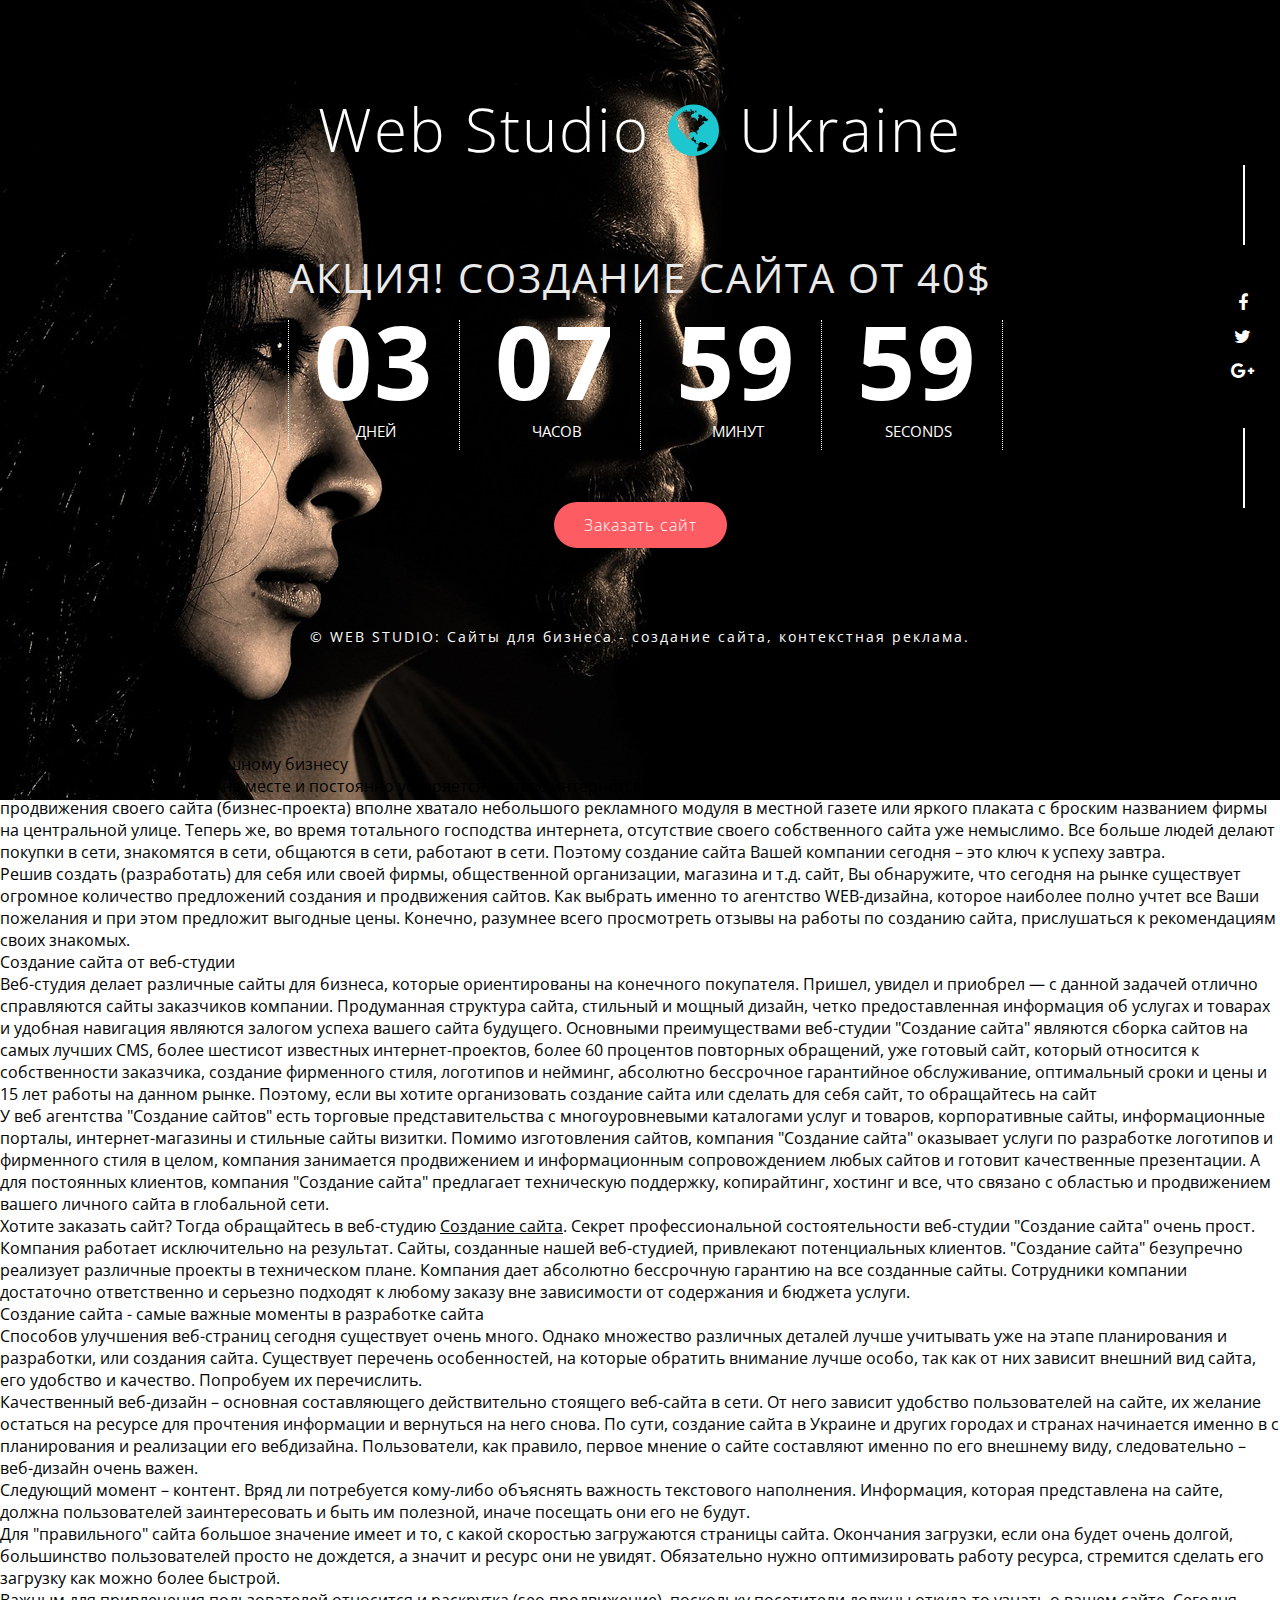
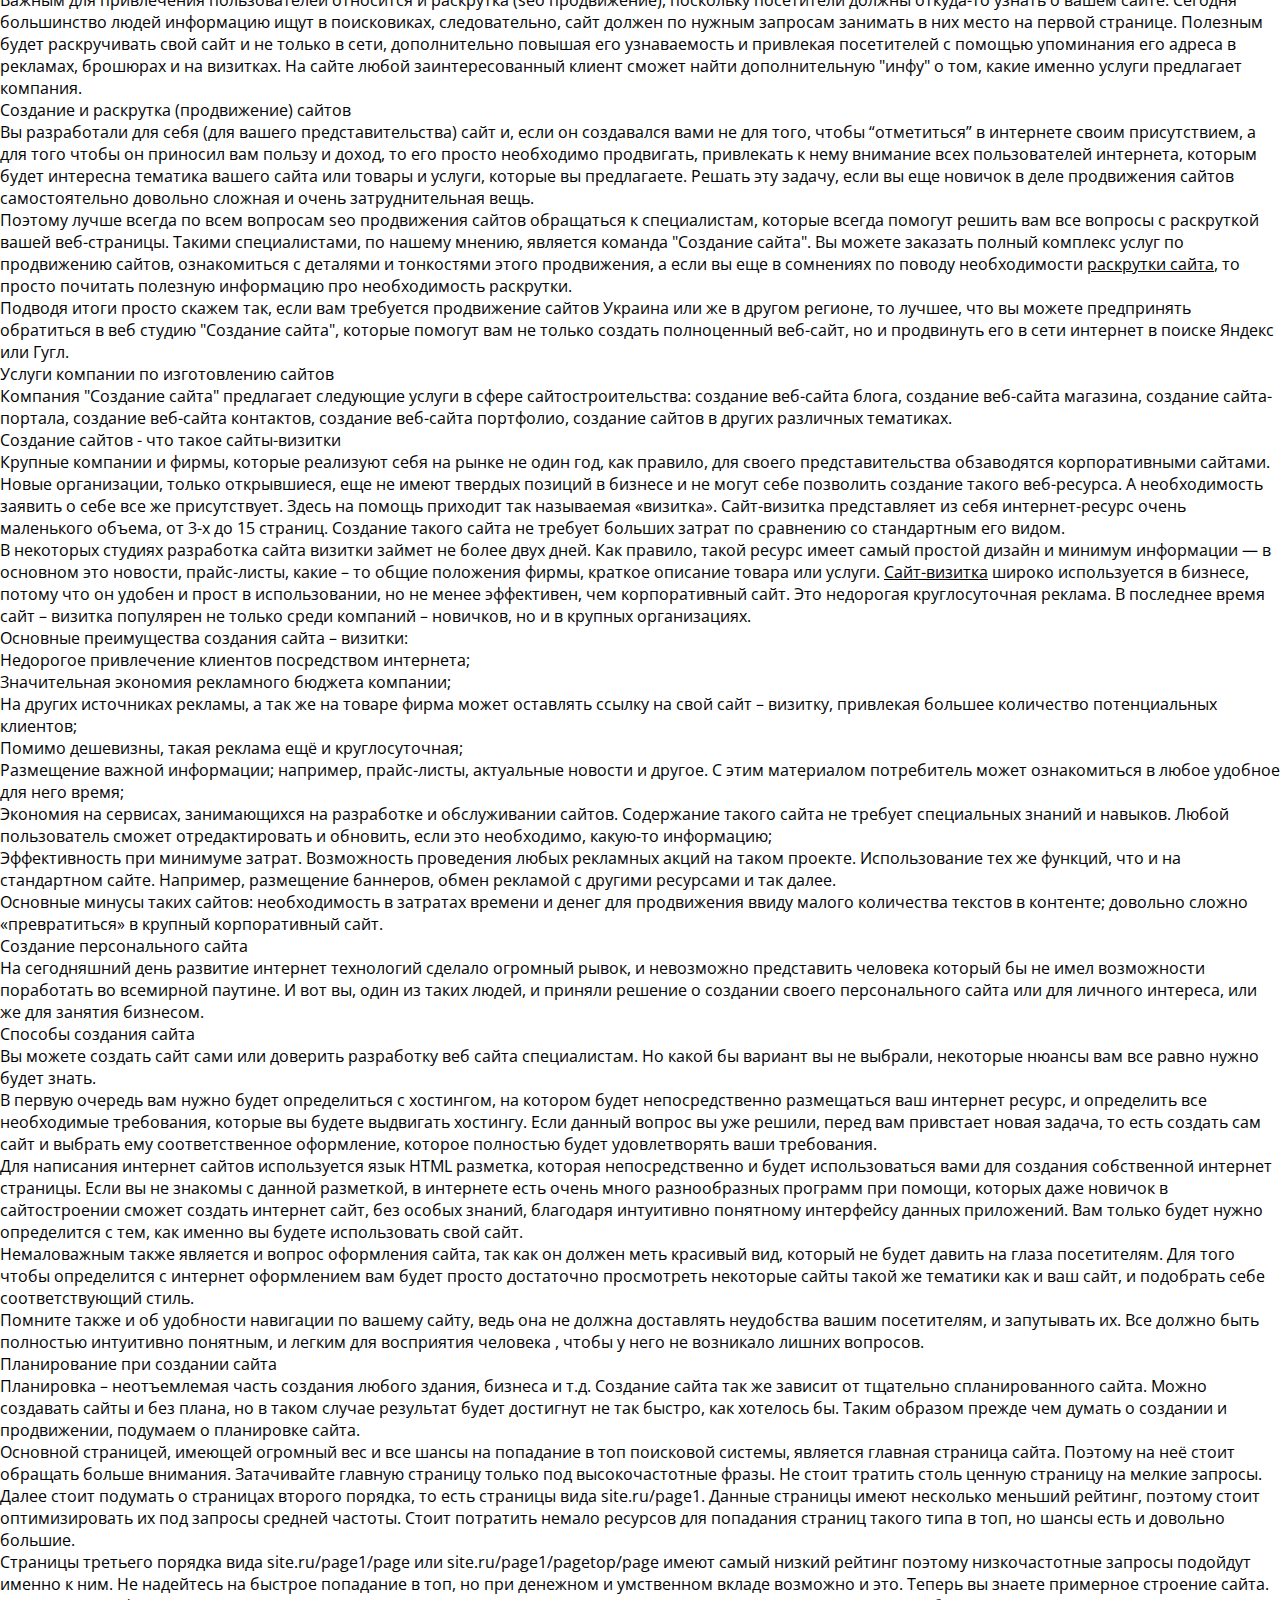
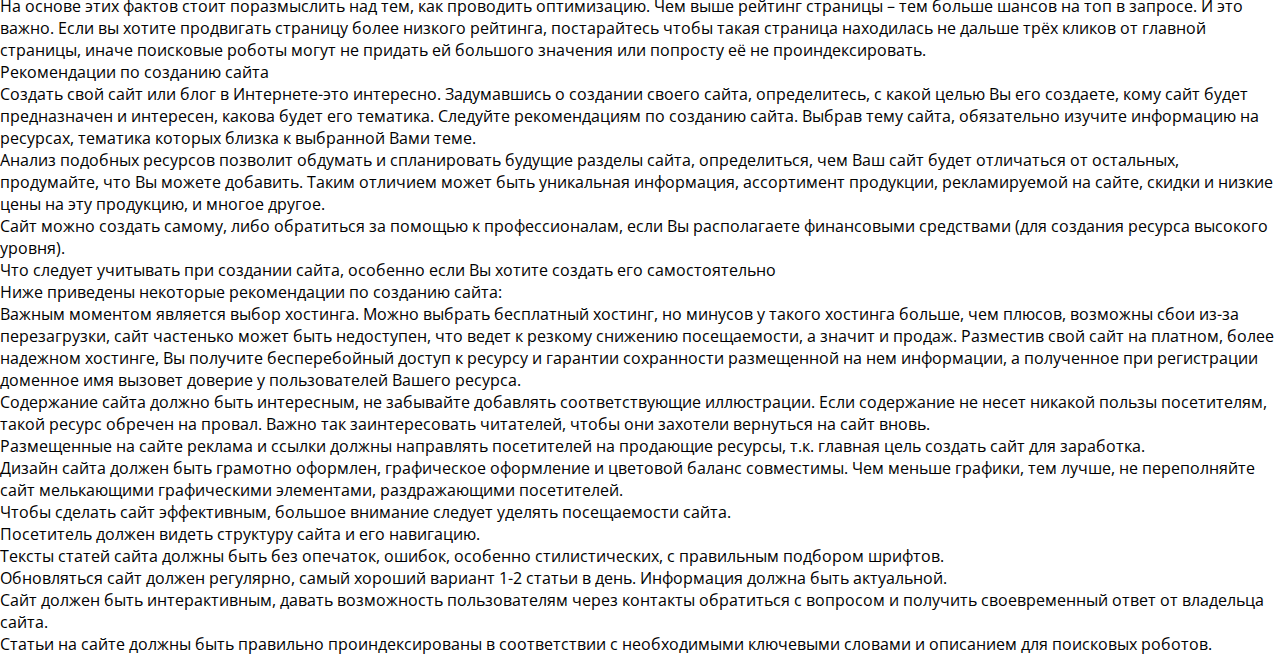
<file: index.html>
<!DOCTYPE HTML>
<html lang="ru">
<head>
<title>Создание сайта в Украине за 50 $</title>

<!-- Meta tag Keywords -->
<meta name="viewport" content="width=device-width, initial-scale=1">
<meta http-equiv="Content-Type" content="text/html; charset=utf-8" />
<meta name="keywords" content="создание сайта, разработка сайта, изготовление сайта, сео продвижение, seo, продвижение сайтов" />
<script type="application/x-javascript"> addEventListener("load", function() { setTimeout(hideURLbar, 0); }, false);
function hideURLbar(){ window.scrollTo(0,1); } </script>
<!-- Meta tag Keywords -->

<!-- css files --> 
<link rel="shortcut icon" href="/images/favicon.ico" type="image/x-icon">
<link rel="stylesheet" href="css/font-awesome.css"> <!-- Font-Awesome-Icons-CSS -->
<link rel="stylesheet" href="css/style.css" type="text/css" media="all" /> <!-- Style-CSS -->
<link href="css/popup-box.css" rel="stylesheet" type="text/css" media="all" />

<!-- //css files -->
<!-- js -->
<script type="text/javascript" src="js/jquery-2.1.4.min.js"></script>
	<script type='application/ld+json'> 
{
  "@context": "http://www.schema.org",
  "@type": "Corporation",
  "name": "Создание сайта",
  "url": "https://sozdanie-sajta.github.io",
  "description": "Профессиональное создание сайта, веб-порталов, блогов, интернет-магазинов",
  "address": {
    "@type": "PostalAddress",
    "addressLocality": "Киев",
    "addressCountry": "Украина"
  }
}
 </script>
<!-- //js -->
<link rel="stylesheet" href="css/jquery.countdown.css" />

<!--js-->
<script src="js/jquery.countdown.js"></script>
<script src="js/script.js"></script>
<!--js-->
<link href="//fonts.googleapis.com/css?family=Open+Sans:300,300i,400,400i,600,600i,700,700i,800,800i&amp;subset=cyrillic,cyrillic-ext,greek,greek-ext,latin-ext,vietnamese" rel="stylesheet">

</head>
<body>

<!-- main -->
<div class="w3ls-header">
	<div class="bg agile">
     	<div class="container">
			<div class="main">
				<div class="logo-header">
					<h2>Web Studio <span class="fa fa-globe"></span> Ukraine</h2>
				</div>
				<div class="header">
					<h1>Акция! Создание сайта от 40$</h1>
				</div>
				<div class="content">
					<div class="content2">
						<div class="timer_wrap">
							<div id="counter"> </div>		
						</div>
					</div>
				</div>
				
					<ul class="social">
							<p></p><br />
						<li><a href="https://clck.ru/D3LFH" rel="nofollow"><span class="fa fa-facebook"></span></a></li>
						<li><a href="https://clck.ru/D3LG4" rel="nofollow"><span class="fa fa-twitter"></span></a></li>
						<li><a href="https://clck.ru/D3LGg" rel="nofollow"><span class="fa fa-google-plus"></span></a></li>
						<p></p><br />
					</ul>
					<div class="content3">
						<ul>
							<li><p><a class="book popup-with-zoom-anim button-isi zoomIn animated" href=https://clck.ru/D3LDu" rel="nofollow">Заказать сайт</a></p></li>
							
							
						   
						</ul>
					</div>
				</div>

				<div class="footer">
					<p>© WEB STUDIO: Сайты для бизнеса - создание сайта, контекстная реклама.</p>
				</div>
			</div>
        </div>
   </div>
	</div>

	<div id="tet">
<h2>Создание сайта - ключ к успешному бизнесу</h2>
<p>Современный мир на стоит на месте и постоянно ускоряется в среде интернетсети. Время несется стрелами встреч, дел, проектов. Еще вчера для <em>создания и продвижения своего сайта</em> (бизнес-проекта) вполне хватало небольшого рекламного модуля в местной газете или яркого плаката с броским названием фирмы на центральной улице. Теперь же, во время тотального господства интернета, отсутствие своего собственного сайта уже немыслимо. Все больше людей делают покупки в сети, знакомятся в сети, общаются в сети, работают в сети. Поэтому <strong>создание сайта</strong> Вашей компании сегодня – это ключ к успеху завтра.</p>
<p>Решив <em>создать (разработать)</em> для себя или своей фирмы, общественной организации, магазина и т.д. <em>сайт</em>, Вы обнаружите, что сегодня на рынке существует огромное количество предложений <em>создания и продвижения сайтов</em>. Как выбрать именно то агентство WEB-дизайна, которое наиболее полно учтет все Ваши пожелания и при этом предложит выгодные цены. Конечно, разумнее всего просмотреть отзывы на работы по <em>созданию сайта</em>, прислушаться к рекомендациям своих знакомых.</p>
<h2>Создание сайта от веб-студии</h2>
<p>Веб-студия <em>делает различные сайты</em> для бизнеса, которые ориентированы на конечного покупателя. Пришел, увидел и приобрел — с данной задачей отлично справляются сайты заказчиков компании. Продуманная структура сайта, стильный и мощный дизайн, четко предоставленная информация об услугах и товарах и удобная навигация являются залогом успеха вашего сайта будущего. Основными преимуществами веб-студии "Создание сайта" являются сборка сайтов на самых лучших <em>CMS</em>, более шестисот известных интернет-проектов, более 60 процентов повторных обращений, уже готовый сайт, который относится к собственности заказчика, создание фирменного стиля, логотипов и нейминг, абсолютно бессрочное гарантийное обслуживание, оптимальный сроки и цены и 15 лет работы на данном рынке. Поэтому, если вы хотите организовать создание сайта или сделать для себя сайт, то обращайтесь на сайт</p>
<p>У веб агентства "<em>Создание сайтов</em>" есть торговые представительства с многоуровневыми каталогами услуг и товаров, корпоративные сайты, информационные порталы, интернет-магазины и стильные сайты визитки. Помимо <em>изготовления сайтов</em>, компания "Создание сайта" оказывает услуги по разработке логотипов и фирменного стиля в целом, компания занимается продвижением и информационным сопровождением любых сайтов и готовит качественные презентации. А для постоянных клиентов, компания "Создание сайта" предлагает техническую поддержку, копирайтинг, хостинг и все, что связано с областью и продвижением вашего личного сайта в глобальной сети.</p>
<p>Хотите заказать сайт? Тогда обращайтесь в веб-студию <span style="text-decoration: underline;">Создание сайта</span>. Секрет профессиональной состоятельности <em>веб-студии "Создание сайта"</em> очень прост. Компания работает исключительно на результат. <em>Сайты, созданные нашей веб-студией</em>, привлекают потенциальных клиентов. "<em>Создание сайта</em>" безупречно реализует различные проекты в техническом плане. Компания дает абсолютно бессрочную гарантию на все <em>созданные сайты</em>. Сотрудники компании достаточно ответственно и серьезно подходят к любому заказу вне зависимости от содержания и бюджета услуги.</p>
<h2>Создание сайта - самые важные моменты в разработке сайта</h2>
<p>Способов улучшения веб-страниц сегодня существует очень много. Однако множество различных деталей лучше учитывать уже на этапе планирования и разработки, или создания сайта. Существует перечень особенностей, на которые обратить внимание лучше особо, так как от них зависит внешний вид сайта, его удобство и качество. Попробуем их перечислить.</p>
<p><em>Качественный веб-дизайн</em> – основная составляющего действительно стоящего веб-сайта в сети. От него зависит удобство пользователей на сайте, их желание остаться на ресурсе для прочтения информации и вернуться на него снова. По сути, <strong>создание сайта в Украине</strong> и других городах и странах начинается именно в с <em>планирования и реализации его вебдизайна</em>. Пользователи, как правило, первое мнение о сайте составляют именно по его внешнему виду, следовательно –<em> веб-дизайн</em> очень важен.</p>
<p>Следующий момент – контент. Вряд ли потребуется кому-либо объяснять важность текстового наполнения. Информация, которая представлена на сайте, должна пользователей заинтересовать и быть им полезной, иначе посещать они его не будут.</p>
<p>Для "правильного" сайта большое значение имеет и то, с какой <em>скоростью загружаются страницы сайта</em>. Окончания загрузки, если она будет очень долгой, большинство пользователей просто не дождется, а значит и ресурс они не увидят. Обязательно нужно <em>оптимизировать работу ресурса</em>, стремится сделать его <em>загрузку как можно более быстрой</em>.</p>
<p>Важным для привлечения пользователей относится и <em>раскрутка (seo продвижение)</em>, поскольку посетители должны откуда-то узнать о вашем сайте. Сегодня большинство людей информацию ищут в поисковиках, следовательно, сайт должен по нужным запросам занимать в них место на первой странице. Полезным будет <em>раскручивать свой сайт</em> и не только в сети, дополнительно повышая его узнаваемость и привлекая посетителей с помощью упоминания его адреса в рекламах, брошюрах и на визитках. На сайте любой заинтересованный клиент сможет найти дополнительную "инфу" о том, какие именно услуги предлагает компания.</p>
<h2>Создание и раскрутка (продвижение) сайтов</h2>
<p>Вы <strong>разработали</strong> для себя (для вашего представительства) <em>сайт</em> и, если он <em>создавался</em> вами не для того, чтобы “отметиться” в интернете своим присутствием, а для того чтобы он приносил вам пользу и доход, то его просто необходимо <em>продвигать</em>, привлекать к нему внимание всех пользователей интернета, которым будет интересна <em>тематика вашего сайта</em> или <em>товары и услуги</em>, которые вы предлагаете. Решать эту задачу, если вы еще новичок в деле <em>продвижения сайтов самостоятельно</em> довольно сложная и очень затруднительная вещь.</p>
<p>Поэтому лучше всегда по всем вопросам <em>seo продвижения сайтов</em> обращаться к специалистам, которые всегда помогут решить вам все вопросы с <em>раскруткой вашей веб-страницы</em>. Такими специалистами, по нашему мнению, является команда "Создание сайта". Вы можете заказать полный комплекс услуг по <em>продвижению сайтов</em>, ознакомиться с деталями и тонкостями этого <em>продвижения</em>, а если вы еще в сомнениях по поводу необходимости <span style="text-decoration: underline;">раскрутки сайта</span>, то просто почитать полезную информацию про <em>необходимость раскрутки</em>.</p>
<p>Подводя итоги просто скажем так, если вам требуется <em>продвижение сайтов</em> Украина или же в другом регионе, то лучшее, что вы можете предпринять обратиться в <em>веб студию "Создание сайта", </em>которые помогут вам не только создать полноценный веб-сайт, но и продвинуть его в сети интернет в поиске Яндекс или Гугл.</p>
<h3>Услуги компании по изготовлению сайтов</h3>
<p>Компания "Создание сайта" предлагает следующие услуги в сфере сайтостроительства: создание веб-сайта блога, создание веб-сайта магазина, создание сайта-портала, создание веб-сайта контактов, создание веб-сайта портфолио, создание сайтов в других различных тематиках.</p>
<h2>Создание сайтов - что такое сайты-визитки</h2>
<p>Крупные компании и фирмы, которые реализуют себя на рынке не один год, как правило, для своего представительства обзаводятся корпоративными сайтами. Новые организации, только открывшиеся, еще не имеют твердых позиций в бизнесе и не могут себе позволить <em>создание такого веб-ресурса</em>. А необходимость заявить о себе все же присутствует. Здесь на помощь приходит так называемая «визитка». <em>Сайт-визитка</em> представляет из себя интернет-ресурс очень маленького объема, от 3-х до 15 страниц. <strong>Создание такого сайта</strong> не требует больших затрат по сравнению со стандартным его видом.</p>
<p>В некоторых студиях<em> разработка сайта визитки</em> займет не более двух дней. Как правило, такой ресурс имеет самый <em>простой дизайн</em> и минимум информации — в основном это новости, прайс-листы, какие – то общие положения фирмы, краткое описание товара или услуги. <span style="text-decoration: underline;">Сайт-визитка</span> широко используется в <em>бизнесе</em>, потому что он удобен и прост в использовании, но не менее эффективен, чем <em>корпоративный сайт</em>. Это недорогая круглосуточная реклама. В последнее время <em>сайт – визитка популярен</em> не только среди компаний – новичков, но и в крупных организациях.</p>
<h3>Основные преимущества создания сайта – визитки:</h3>
<ul>
<li>Недорогое привлечение клиентов посредством интернета;</li>
<li>Значительная экономия рекламного бюджета компании;</li>
<li>На других источниках рекламы, а так же на товаре фирма может оставлять ссылку на свой сайт – визитку, привлекая большее количество потенциальных клиентов;</li>
<li>Помимо дешевизны, такая реклама ещё и круглосуточная;</li>
<li>Размещение важной информации; например, прайс-листы, актуальные новости и другое. С этим материалом потребитель может ознакомиться в любое удобное для него время;</li>
<li>Экономия на сервисах, занимающихся на <strong>разработке и обслуживании сайтов</strong>. Содержание такого сайта не требует специальных знаний и навыков. Любой пользователь сможет отредактировать и обновить, если это необходимо, какую-то информацию;</li>
<li>Эффективность при минимуме затрат. Возможность проведения любых рекламных акций на таком проекте. Использование тех же функций, что и на стандартном сайте. Например, размещение баннеров, обмен рекламой с другими ресурсами и так далее.</li>
</ul>
<p>Основные минусы таких сайтов: необходимость в затратах времени и денег для продвижения ввиду малого количества текстов в контенте; довольно сложно «превратиться» в крупный <em>корпоративный сайт</em>.</p>
<h2>Создание персонального сайта</h2>
<p>На сегодняшний день развитие интернет технологий сделало огромный рывок, и невозможно представить человека который бы не имел возможности поработать во всемирной паутине. И вот вы, один из таких людей, и приняли решение о создании своего персонального сайта или для личного интереса, или же для занятия бизнесом.</p>
<h3>Способы создания сайта</h3>
<p>Вы можете <strong>создать сайт сами</strong> или доверить <em>разработку веб сайта специалистам</em>. Но какой бы вариант вы не выбрали, некоторые нюансы вам все равно нужно будет знать.</p>
<p>В первую очередь вам нужно будет определиться с<em> хостингом</em>, на котором будет непосредственно размещаться ваш<em> интернет ресурс</em>, и определить все необходимые требования, которые вы будете выдвигать хостингу. Если данный вопрос вы уже решили, перед вам привстает новая задача, то есть<em> создать сам сайт</em> и выбрать ему соответственное оформление, которое полностью будет удовлетворять ваши требования.</p>
<p>Для <em>написания интернет сайтов</em> используется язык <em>HTML</em> разметка, которая непосредственно и будет использоваться вами для <em>создания собственной интернет страницы</em>. Если вы не знакомы с данной разметкой, в интернете есть очень много разнообразных программ при помощи, которых даже новичок в <em>сайтостроении</em> сможет <strong>создать интернет сайт</strong>, без особых знаний, благодаря интуитивно понятному <em>интерфейсу данных приложений.</em> Вам только будет нужно определится с тем, как именно вы будете <em>использовать свой сайт</em>.</p>
<p>Немаловажным также является и вопрос <em>оформления сайта</em>, так как он должен меть красивый вид, который не будет давить на глаза посетителям. Для того чтобы определится с <em>интернет оформлением</em> вам будет просто достаточно просмотреть некоторые сайты такой же тематики как и ваш сайт, и подобрать себе соответствующий стиль.</p>
<p>Помните также и об удобности <em>навигации по вашему сайту</em>, ведь она не должна доставлять неудобства вашим посетителям, и запутывать их. Все должно быть полностью интуитивно понятным, и легким для восприятия человека , чтобы у него не возникало лишних вопросов.</p>	
<h2>Планирование при создании сайта</h2>
<p>Планировка – неотъемлемая часть создания любого здания, бизнеса и т.д. Создание сайта так же зависит от тщательно спланированного сайта. Можно <strong>создавать сайты</strong> и без плана, но в таком случае результат будет достигнут не так быстро, как хотелось бы. Таким образом прежде чем думать о создании и продвижении, подумаем о планировке сайта.</p>
<p>Основной страницей, имеющей огромный вес и все шансы на попадание в топ поисковой системы, является главная страница сайта. Поэтому на неё стоит обращать больше внимания. Затачивайте главную страницу только под высокочастотные фразы. Не стоит тратить столь ценную страницу на мелкие запросы.</p>
<p>Далее стоит подумать о страницах второго порядка, то есть страницы вида site.ru/page1. Данные страницы имеют несколько меньший рейтинг, поэтому стоит оптимизировать их под запросы средней частоты. Стоит потратить немало ресурсов для попадания страниц такого типа в топ, но шансы есть и довольно большие.</p>
<p>Страницы третьего порядка вида site.ru/page1/page или site.ru/page1/pagetop/page имеют самый низкий рейтинг поэтому низкочастотные запросы подойдут именно к ним. Не надейтесь на быстрое попадание в топ, но при денежном и умственном вкладе возможно и это. Теперь вы знаете примерное <em>строение сайта</em>. На основе этих фактов стоит поразмыслить над тем, как проводить<em> оптимизацию</em>. Чем выше рейтинг страницы – тем больше шансов на топ в запросе. И это важно. Если вы хотите продвигать страницу более низкого рейтинга, постарайтесь чтобы такая страница находилась не дальше трёх кликов от главной страницы, иначе поисковые роботы могут не придать ей большого значения или попросту её не проиндексировать.</p>
<h2>Рекомендации по созданию сайта</h2>
<p>Создать свой сайт или блог в Интернете-это интересно. Задумавшись о <em>создании своего сайта</em>, определитесь, с какой целью Вы его создаете, кому сайт будет предназначен и интересен, какова будет его тематика. Следуйте <strong>рекомендациям по созданию сайта</strong>. Выбрав тему сайта, обязательно изучите информацию на ресурсах, тематика которых близка к выбранной Вами теме.</p>
<p>Анализ подобных ресурсов позволит обдумать и спланировать будущие разделы сайта, определиться, чем Ваш сайт будет отличаться от остальных, продумайте, что Вы можете добавить. Таким отличием может быть уникальная информация, ассортимент продукции, рекламируемой на сайте, скидки и низкие цены на эту продукцию, и многое другое.</p>
<p>Сайт можно создать самому, либо обратиться за помощью к профессионалам, если Вы располагаете финансовыми средствами (для создания ресурса высокого уровня).</p>
<h3>Что следует учитывать при создании сайта, особенно если Вы хотите создать его самостоятельно</h3>
<h4>Ниже приведены некоторые рекомендации по созданию сайта:</h4>
<ul>
<li>Важным моментом является выбор хостинга. Можно выбрать бесплатный хостинг, но минусов у такого хостинга больше, чем плюсов, возможны сбои из-за перезагрузки, сайт частенько может быть недоступен, что ведет к резкому снижению посещаемости, а значит и продаж. Разместив свой сайт на платном, более надежном хостинге, Вы получите бесперебойный доступ к ресурсу и гарантии сохранности размещенной на нем информации, а полученное при регистрации доменное имя вызовет доверие у пользователей Вашего ресурса.</li>
<li>Содержание сайта должно быть интересным, не забывайте добавлять соответствующие иллюстрации. Если содержание не несет никакой пользы посетителям, такой ресурс обречен на провал. Важно так заинтересовать читателей, чтобы они захотели вернуться на сайт вновь.</li>
<li>Размещенные на сайте реклама и ссылки должны направлять посетителей на продающие ресурсы, т.к. главная цель создать сайт для заработка.</li>
<li>Дизайн сайта должен быть грамотно оформлен, графическое оформление и цветовой баланс совместимы. Чем меньше графики, тем лучше, не переполняйте сайт мелькающими графическими элементами, раздражающими посетителей.</li>
<li>Чтобы сделать сайт эффективным, большое внимание следует уделять посещаемости сайта.</li>
<li>Посетитель должен видеть структуру сайта и его навигацию.</li>
<li>Тексты статей сайта должны быть без опечаток, ошибок, особенно стилистических, с правильным подбором шрифтов.</li>
<li>Обновляться сайт должен регулярно, самый хороший вариант 1-2 статьи в день. Информация должна быть актуальной.</li>
<li>Сайт должен быть интерактивным, давать возможность пользователям через контакты обратиться с вопросом и получить своевременный ответ от владельца сайта.</li>
<li>Статьи на сайте должны быть правильно проиндексированы в соответствии с необходимыми ключевыми словами и описанием для поисковых роботов.</li>
</ul>						
						
</div>
</body>
</html>
</file>
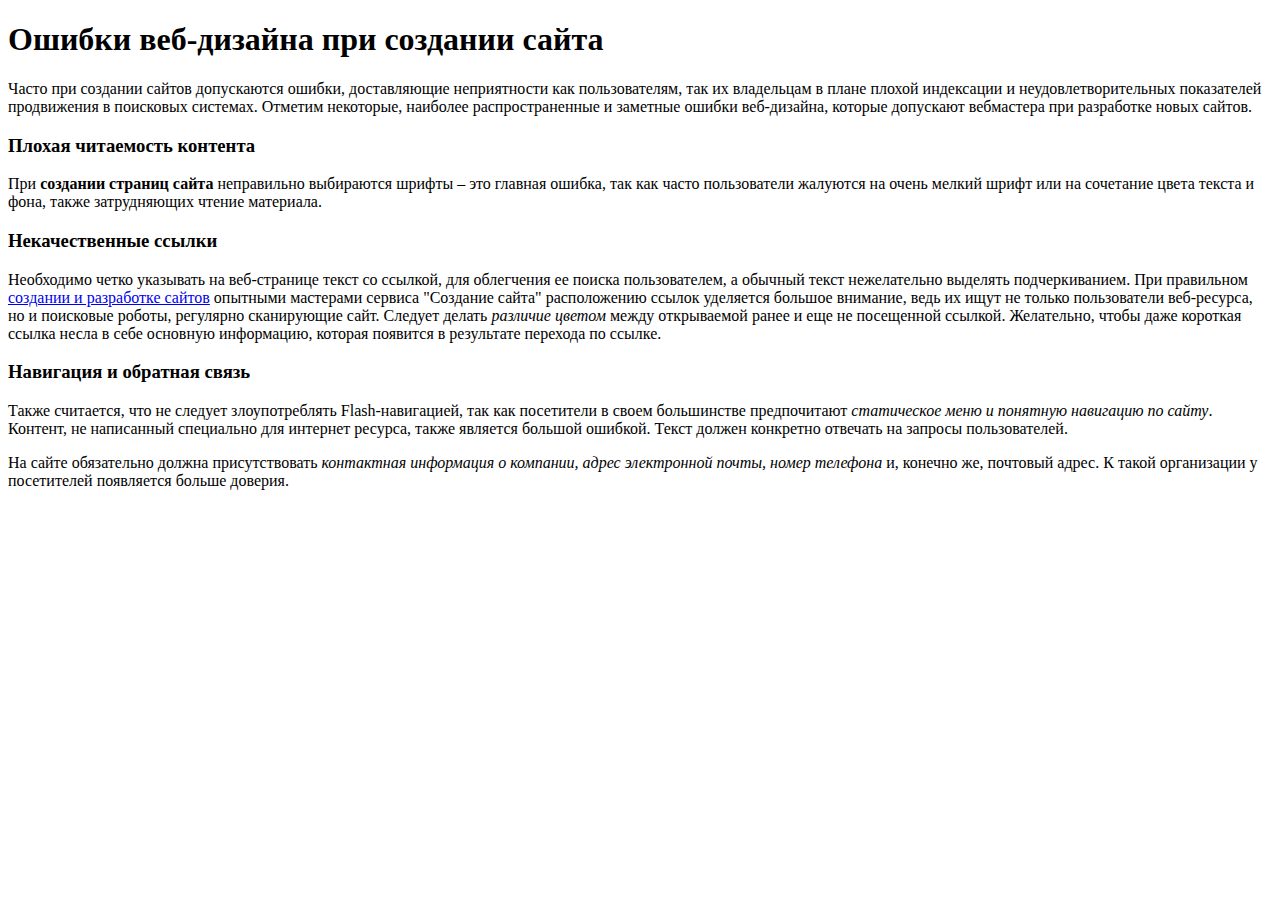
<file: content/index.html>
<!--A Design by W3layouts
Author: W3layout
Author URL: http://w3layouts.com
License: Creative Commons Attribution 3.0 Unported
License URL: http://creativecommons.org/licenses/by/3.0/
-->
<!DOCTYPE html>
<html lang="ru">

<head>
	<title>Создание сайтов: некоторые ошибки веб-дизайна</title>

	<!--meta tags -->
	<meta charset="UTF-8">
	<meta name="viewport" content="width=device-width, initial-scale=1">
	<meta name="keywords" content="" />
	
	<!--//stylesheets-->
	<link href="//fonts.googleapis.com/css?family=Saira+Condensed:100,200,300,400,500,600,700,800,900" rel="stylesheet">
	<link href="//fonts.googleapis.com/css?family=Roboto:300,400,500" rel="stylesheet">

</head>

<body>

<!--//TEXT-->
<div class="w3-about-us" id="about">
	<div class="container">
		<div class="w3-headings-all">
			
		</div>
		<div class="w3-about-text">
		<h1>Ошибки веб-дизайна при создании сайта</h1>
<p>Часто при создании сайтов допускаются ошибки, доставляющие неприятности как пользователям, так их владельцам в плане плохой индексации и неудовлетворительных показателей продвижения в поисковых системах. Отметим некоторые, наиболее распространенные и заметные ошибки веб-дизайна, которые допускают вебмастера при разработке новых сайтов.</p>
<h3>Плохая читаемость контента</h3>
<p>При <strong>создании страниц сайта</strong> неправильно выбираются шрифты – это главная ошибка, так как часто пользователи жалуются на очень мелкий шрифт или на сочетание цвета текста и фона, также затрудняющих чтение материала.</p>
<h3>Некачественные ссылки</h3>
<p>Необходимо четко указывать на веб-странице текст со ссылкой, для облегчения ее поиска пользователем, а обычный текст нежелательно выделять подчеркиванием. При правильном <a title="создание сайта" href="https://sozdanie-sajta.github.io/">создании и разработке сайтов</a> опытными мастерами сервиса "Создание сайта" расположению ссылок уделяется большое внимание, ведь их ищут не только пользователи веб-ресурса, но и поисковые роботы, регулярно сканирующие сайт. Следует делать<em> различие цветом</em> между открываемой ранее и еще не посещенной ссылкой. Желательно, чтобы даже короткая ссылка несла в себе основную информацию, которая появится в результате перехода по ссылке.</p>
<h3>Навигация и обратная связь</h3>
<p>Также считается, что не следует злоупотреблять Flash-навигацией, так как посетители в своем большинстве предпочитают <em>статическое меню и понятную навигацию по сайту</em>. Контент, не написанный специально для интернет ресурса, также является большой ошибкой. Текст должен конкретно отвечать на запросы пользователей.</p>
<p>На сайте обязательно должна присутствовать <em>контактная информация о компании, адрес электронной почты, номер телефона</em> и, конечно же, почтовый адрес. К такой организации у посетителей появляется больше доверия.</p>
		</div>
		
<!-- Go to www.addthis.com/dashboard to customize your tools --> <script type="text/javascript" src="//s7.addthis.com/js/300/addthis_widget.js#pubid=ra-58811ee4ee2272e3"></script>


	

</body>

</html>
</file>
<file: css/popup-box.css>
/* Styles for dialog window */
#small-dialog,#small-dialog2{
	background: #ffffff;
	text-align: left;
	max-width: 400px;
	margin: 40px auto;
	position: relative; 
}
#small-dialog-it,#small-dialog-in,#small-dialog-fr,#small-dialog-sh,#small-dialog-sf,#small-dialog-su,#small-dialog-me,#small-dialog-ch,#small-dialog-pi,#small-dialog-am {
	background: white;
	padding:0px;
	text-align: left;
	max-width: 450px;
	margin: 40px auto;
	position: relative;
	text-align:center;
}
a.play-icon.popup-with-zoom-anim img:hover {
	opacity: 0.5;
	transition:0.5s all;
	-webkit-transition:0.5s all;
	-o-transition:0.5s all;
	-moz-transition:0.5s all;
	-ms-transition:0.5s all;
}
.portfolio-items{
	text-align:center;
	margin:0 auto;
}
.portfolio-items img{
	width:100%;
}
.portfolio-items h4{
	margin:1em 0;
	font-size:25px;
	color:#a63d56;
}
.portfolio-items p{
	text-align:justify;
}
/**

/**
 * Fade-zoom animation for first dialog
 */

/* start state */
.my-mfp-zoom-in #small-dialog {
opacity: 0;
-webkit-transition: all 0.2s ease-in-out;
-moz-transition: all 0.2s ease-in-out;
-o-transition: all 0.2s ease-in-out;
transition: all 0.2s ease-in-out;
-webkit-transform: scale(0.8);
-moz-transform: scale(0.8);
-ms-transform: scale(0.8);
-o-transform: scale(0.8);
transform: scale(0.8);
}
/* animate in */
.my-mfp-zoom-in.mfp-ready #small-dialog {
opacity: 1;
-webkit-transform: scale(1);
-moz-transform: scale(1);
-ms-transform: scale(1);
-o-transform: scale(1);
transform: scale(1);
padding:50px;
}
/* animate out */
.my-mfp-zoom-in.mfp-removing #small-dialog {
-webkit-transform: scale(0.8);
-moz-transform: scale(0.8);
-ms-transform: scale(0.8);
-o-transform: scale(0.8);
transform: scale(0.8);
opacity: 0;
}
.my-mfp-zoom-in #small-dialog2 {
opacity: 0;
-webkit-transition: all 0.2s ease-in-out;
-moz-transition: all 0.2s ease-in-out;
-o-transition: all 0.2s ease-in-out;
transition: all 0.2s ease-in-out;
-webkit-transform: scale(0.8);
-moz-transform: scale(0.8);
-ms-transform: scale(0.8);
-o-transform: scale(0.8);
transform: scale(0.8);
}
/* animate in */
.my-mfp-zoom-in.mfp-ready #small-dialog2 {
opacity: 1;
-webkit-transform: scale(1);
-moz-transform: scale(1);
-ms-transform: scale(1);
-o-transform: scale(1);
transform: scale(1);
padding:50px;
}
/* animate out */
.my-mfp-zoom-in.mfp-removing #small-dialog2 {
-webkit-transform: scale(0.8);
-moz-transform: scale(0.8);
-ms-transform: scale(0.8);
-o-transform: scale(0.8);
transform: scale(0.8);
opacity: 0;
}
/* Dark overlay, start state */
.my-mfp-zoom-in.mfp-bg {
opacity: 0;
-webkit-transition: opacity 0.3s ease-out;
-moz-transition: opacity 0.3s ease-out;
-o-transition: opacity 0.3s ease-out;
transition: opacity 0.3s ease-out;
}
/* animate in */
.my-mfp-zoom-in.mfp-ready.mfp-bg {
opacity: 0.8;
}
/* animate out */
.my-mfp-zoom-in.mfp-removing.mfp-bg {
opacity: 0;
}
/**
/* Magnific Popup CSS */
.mfp-bg {
  top: 0;
  left: 0;
  width: 100%;
  height: 100%;
  z-index: 1042;
  overflow: hidden;
  position: fixed;
  background: #0b0b0b;
  opacity: 0.8;
  filter: alpha(opacity=80); }

.mfp-wrap {
  top: 0;
  left: 0;
  width: 100%;
  height: 100%;
  z-index: 1043;
  position: fixed;
  outline: none !important;
  -webkit-backface-visibility: hidden; }

.mfp-container {
  text-align: center;
  position: absolute;
  width: 100%;
  height: 100%;
  left: 0;
  top: 0;
  padding: 0 8px;
  -webkit-box-sizing: border-box;
  -moz-box-sizing: border-box;
  box-sizing: border-box; }

.mfp-container:before {
  content: '';
  display: inline-block;
  height: 100%;
  vertical-align: middle; }

.mfp-align-top .mfp-container:before {
  display: none; }

.mfp-content {
  position: relative;
  display: inline-block;
  vertical-align: middle;
  margin: 0 auto;
  text-align: left;
  z-index: 1045; }

.mfp-inline-holder .mfp-content,
.mfp-ajax-holder .mfp-content {
  width: 100%;
  cursor: auto; }

.mfp-ajax-cur {
  cursor: progress; }

.mfp-zoom-out-cur,
.mfp-zoom-out-cur .mfp-image-holder .mfp-close {
  cursor: -moz-zoom-out;
  cursor: -webkit-zoom-out;
  cursor: zoom-out; }
.mfp-zoom {
  cursor: pointer;
  cursor: -webkit-zoom-in;
  cursor: -moz-zoom-in;
  cursor: zoom-in; }

.mfp-auto-cursor .mfp-content {
  cursor: auto; }

.mfp-close,
.mfp-arrow,
.mfp-preloader,
.mfp-counter {
  -webkit-user-select: none;
  -moz-user-select: none;
  user-select: none; }

.mfp-loading.mfp-figure {
  display: none; }

.mfp-hide {
  display: none !important; }
.mfp-content iframe{
	width:100%;
	min-height:200px;
}
.mfp-preloader {
  color: #cccccc;
  position: absolute;
  top: 50%;
  width: auto;
  text-align: center;
  margin-top: -0.8em;
  left: 8px;
  right: 8px;
  z-index: 1044; }

.mfp-preloader a {
  color: #cccccc; }

.mfp-preloader a:hover {
  color: white; }

.mfp-s-ready .mfp-preloader {
  display: none; }

.mfp-s-error .mfp-content {
  display: none; }

button.mfp-close,
button.mfp-arrow {
  overflow: visible;
  cursor: pointer;
  border: 0;
   background:#FFF;
  -webkit-appearance: none;
  display: block;
  padding: 0;
  z-index: 1046; }
button::-moz-focus-inner {
  padding: 0;
  border: 0; }

.mfp-close {
	width: 23px;
    height: 30px;
    line-height: 25px;
    position: absolute;
    left: -40px;
    top: -30px;
    text-decoration: none;
    text-align: center;
    padding: 0 0 18px 10px;
    color: white !important;
    font-style: normal;
    font-size: 45px;
    outline: none; 
 }
  .mfp-close:hover, .mfp-close:focus {
    opacity: 1; }

.mfp-close-btn-in .mfp-close {
  color: #333333; 
  background: none;
  }

.mfp-image-holder .mfp-close,
.mfp-iframe-holder .mfp-close {
  color: white;
  right: -6px;
  text-align: right;
  padding-right: 6px;
  width: 100%; 
}
.login h3,.signup h3{
	margin:1em 0;
	color: #a63d56;
}
.login input[type="text"],.login input[type="password"]{
	width:90%;
	padding:5px;
	margin:3px 0;x
	border: 1px solid #a63d56;
	outline: none !important;
}
.signup input[type="text"]{
	width: 44.5%;
	padding: 5px;
	margin: 10px 0;
	outline: none;
	background: #EBEBEB;
	border: solid 1px #222;
}
.signup input.email[type="text"],.signup input[type="password"]{
	width: 90%;
	padding: 5px;
	margin: 10px 0;
	outline: none;
	background: #EBEBEB;
	border: solid 1px #222;
}
.login input[type="submit"],.signup input[type="submit"]{
	background: #347083;
	border: 0px;
	padding: 5px 10px;
	margin: 10px 10px;
	outline: none;
	font-size: 18px;
	color: #fff;
	text-transform: uppercase;
	width: 17%;	
	-webkit-appearance: none;
}
.login input[type="submit"]:hover,.signup input[type="submit"]:hover{
	background:#163035;
	-webkit-transition: all 0.5s ease-in-out;
	-moz-transition: all 0.5s ease-in-out;
	-o-transition: all 0.5s ease-in-out;
	transition: all 0.5s ease-in-out;
}
@media all and (max-width:800px){
	#small-dialog, #small-dialog2 {
       max-width: 360px;
	}
}
@media all and (max-width:640px){
	#small-dialog, #small-dialog2 { 
		max-width: 420px; 
	}
}
@media all and (max-width:480px){
	.comments-area textarea{
		height:100px;
	}
	.login input[type="submit"], .signup input[type="submit"] {
		font-size: 14px;
		width: 20%;
	}
	.mfp-close {
		left: 0;
	}
	#small-dialog, #small-dialog2 {
		max-width: 320px;
	}
	
}
@media all and (max-width:414px){
	.my-mfp-zoom-in.mfp-ready #small-dialog ,.my-mfp-zoom-in.mfp-ready #small-dialog2{
		padding: 30px 20px;
	}
}
@media all and (max-width:384px){
	.my-mfp-zoom-in.mfp-ready #small-dialog ,.my-mfp-zoom-in.mfp-ready #small-dialog2{
		padding: 40px 30px;
	}
}
@media all and (max-width:320px){
	.comments-area span.label,.comments-area span.text-field{
		float:none;
		width:100%;
	}
	.comments-area span{
		padding-bottom:3px;
	}
	#small-dialog,.my-mfp-zoom-in.mfp-removing #small-dialog {
		padding:15px;
	}
	.my-mfp-zoom-in.mfp-ready #small-dialog2,.my-mfp-zoom-in.mfp-ready #small-dialog{
		padding:15px;
	}
	.comments-area input[type="text"], .comments-area textarea{
		width:92%;
	}
	.comments-area div{
		padding:2px 0;
	}
	.mfp-content iframe{
		width:100%;
		min-height:250px;
	}
	.login input[type="submit"], .signup input[type="submit"] {
		font-size: 12px;
		width: 29%;
	}
	.signup input[type="text"] {
		width: 90%;
	}
	.mfp-close {
		top: -40px;
	}
}
</file>
<file: css/style.css>
/*--
Author: W3layouts
Author URL: http://w3layouts.com
License: Creative Commons Attribution 3.0 Unported
License URL: http://creativecommons.org/licenses/by/3.0/
--*/
/* reset */
html,body,div,span,applet,object,iframe,h1,h2,h3,h4,h5,h6,p,blockquote,pre,a,abbr,acronym,address,big,cite,code,del,dfn,em,img,ins,kbd,q,s,samp,small,strike,strong,sub,sup,tt,var,b,u,i,dl,dt,dd,ol,nav ul,nav li,fieldset,form,label,legend,table,caption,tbody,tfoot,thead,tr,th,td,article,aside,canvas,details,embed,figure,figcaption,footer,header,hgroup,menu,nav,output,ruby,section,summary,time,mark,audio,video{margin:0;padding:0;border:0;font-size:100%;font:inherit;vertical-align:baseline;}
article, aside, details, figcaption, figure,footer, header, hgroup, menu, nav, section {display: block;}
ol,ul{list-style:none;margin:0px;padding:0px;}
blockquote,q{quotes:none;}
blockquote:before,blockquote:after,q:before,q:after{content:'';content:none;}
table{border-collapse:collapse;border-spacing:0;}
/* start editing from here */
a{text-decoration:none;}
.txt-rt{text-align:right;}/* text align right */
.txt-lt{text-align:left;}/* text align left */
.txt-center{text-align:center;}/* text align center */
.float-rt{float:right;}/* float right */
.float-lt{float:left;}/* float left */
.clear{clear:both;}/* clear float */
.pos-relative{position:relative;}/* Position Relative */
.pos-absolute{position:absolute;}/* Position Absolute */
.vertical-base{	vertical-align:baseline;}/* vertical align baseline */
.vertical-top{	vertical-align:top;}/* vertical align top */
nav.vertical ul li{	display:block;}/* vertical menu */
nav.horizontal ul li{	display: inline-block;}/* horizontal menu */
img{max-width:100%;}
/*end reset*/

body{
	background-attachment: fixed;
    background-position: center;
    background-size: cover;
    -webkit-background-size: cover;
    -moz-background-size: cover;
    -o-background-size: cover;
	font-family: 'Open Sans', sans-serif;
	padding:0;
	margin:0; 
	font-size: 100%;
}  
h1,h2,h3,h4,h5,h6{
	margin:0;			   
}	
p{
	margin:0;
}
ul{
	margin:0;
	padding:0;
}
label{
	margin:0;
}
a{
	transition: 0.5s all;
  -webkit-transition: 0.5s all;
  -moz-transition: 0.5s all;
  -o-transition: 0.5s all;
}
a:hover{
	transition: 0.5s all;
  -webkit-transition: 0.5s all;
  -moz-transition: 0.5s all;
  -o-transition: 0.5s all;
}

/*--main--*/
/*--header start here--*/
body {
    background: url("../images/background.jpg") no-repeat 0px 0px;
}
.logo a{
	font-size:40px;
	color: #fff;
	float: left;
   font-weight: bold;
}
.social li {
    display: block;
    margin: 10px 0;
}
.social li  a{
    font-size: 18px;
    color: #fff;
	transition: 0.5s all;
	-webkit-transition: 0.5s all;
	-ms-transition: 0.5s all;
	-moz-transition: 0.5s all;
	-o-transition: 0.5s all;
}
ul.social li .fa-facebook:hover {
    color: #3b5998;
	transition: 0.5s all;
	-webkit-transition: 0.5s all;
	-ms-transition: 0.5s all;
	-moz-transition: 0.5s all;
	-o-transition: 0.5s all;
}
ul.social li .fa-twitter:hover {
    color: #1da1f2;
	transition: 0.5s all;
	-webkit-transition: 0.5s all;
	-ms-transition: 0.5s all;
	-moz-transition: 0.5s all;
	-o-transition: 0.5s all;
}
ul.social li .fa-linkedin:hover {
    color: #0077b5;
	transition: 0.5s all;
	-webkit-transition: 0.5s all;
	-ms-transition: 0.5s all;
	-moz-transition: 0.5s all;
	-o-transition: 0.5s all;
}
ul.social li .fa-google-plus:hover {
    color: #dd4b39;
	transition: 0.5s all;
	-webkit-transition: 0.5s all;
	-ms-transition: 0.5s all;
	-moz-transition: 0.5s all;
	-o-transition: 0.5s all;
}
ul.social li .fa-youtube:hover {
    color: #ff0000;
	transition: 0.5s all;
	-webkit-transition: 0.5s all;
	-ms-transition: 0.5s all;
	-moz-transition: 0.5s all;
	-o-transition: 0.5s all;
}
.logo-header{
	padding:0 2em;
}
.bg.agile {
    width: 100%;
    text-align: center;
    padding: 5.5em 0;
}

.header {
	text-align:center;
    margin-top: 100px;
}
.banner-dott{
    background: url(../images/dott.png)repeat 0px 0px;
    background-size: 2px;
    -webkit-background-size: 2px;
    -moz-background-size: 2px;
    -o-background-size: 2px;
    -ms-background-size: 2px;
    padding: 2em 0em;
}
.header h1 {
    color: #EAEAEA;
    font-size: 40px;
    text-transform: uppercase;
    letter-spacing: 2px;
	font-family: 'Open Sans', sans-serif;
}
.header h1 span {
    font-weight: bold;
color: #fff;
}
.content {
	background-color: transparent;
    padding:0 30px;
    margin: 0% auto;
    width: 50%;
}
.content1 {
	padding:15px;
	margin:2% auto;
}
.content1 img{
	display:block;
	margin:auto;
}
.content2 {
	margin:0 auto;
	text-align:center;
	color:#fff;
}

/* ---------- TIMER ---------- */
.timer_wrap{
	width:100%;
	margin: 0 auto;
}
#counter {
	height:130px;
	font-size:60px;
	color: #FFF;
	overflow: hidden;
	margin:2% auto;
}
.timer{
	border-top:2px ridge #5F5F5F;
	border-bottom:2px ridge #5F5F5F;
}
.timer h4{
	font-size: 14px;
	color: #E5E5E5;
	font-style: normal;
	font-variant: normal;
	font-weight: lighter;
	letter-spacing: 1px;
	margin-top: 20px;
}
.countDays, .countHours, .countMinutes, .countSeconds {
    display: inline-block;
    width: 170px;
    height: 130px;
    margin-left: 10px;
}
.points {
	float: left;
	width:70px;
	margin: 0;
	font-size: 44px;
	font-weight: bold;
	text-align: center;
	line-height: 138px;
	text-shadow: none;
	color:#FFF;
    display: none;
}
.boxName {
	    float: left;
    width: 100%;
    font-size: 15px;
   color: #fff;
    font-weight: 400;
    padding: 2px;
    text-transform: uppercase;
	font-family: 'Open Sans', sans-serif;
}
.countDays span.points {
    font-size: 1.1em;
}
/* ---------- /TIMER ---------- */
.content3 { 
	text-align: center;
    margin: 5% auto 2%;
}
.content3 p {
    font-size: 15px;
    letter-spacing: 1px;
    font-weight: 300;
}
.content3 ul li {
    display: inline-block;
}

/*--w3layouts--*/
/*--agileits--*/
.btn {
    background: #4CAF50;
    cursor: pointer;
    padding:19px 19px;
    display: inline-block;
    position: relative;
    -webkit-transition: all 0.3s;
    -moz-transition: all 0.3s;
    transition: all 0.3s;
    vertical-align: middle;
       margin-left: -50px;
    text-indent: -9999px;
        margin-top: -1px;
    outline: none;
    width: 23px;
}
.btn:after {
	content: '';
	position: absolute;
	z-index: -1;
	-webkit-transition: all 0.3s;
	-moz-transition: all 0.3s;
	transition: all 0.3s;
	
}
button span {
    background: url(../images/arrow1.png) repeat-x 0px 0px;
    height: 30px;
    width: 32px;
    display: block;
    -webkit-transition: all 0.6s;
    -moz-transition: all 0.6s;
    transition: all 0.6s;
    top: 4px;
    position: absolute;
    left: 2px;
}
/* Button 4 */
.btn-4 {
    border: 0px solid rgb(247, 246, 247);
    color: #fff;
    overflow: hidden;
}
/*--w3layouts--*/
/*--agileits--*/
.btn-4:active {
	color: #17954c;
}

button span:hover {
    background: url(../images/arrow1.png) repeat-x 32px 0px;
    height: 30px;
    width: 32px;
    display: block;
    outline: none;
    border: none;
}

.btn-4:before {
	position: absolute;
	left:70%;

	display:none;
	-webkit-transition: all 0.3s;
	-moz-transition: all 0.3s;
	transition: all 0.3s;
	
}

.btn-4:active:before {
	color: #17954c;
	left: 20%;
opacity: 0;
top: 20px;
}
input[type="email"],input[type="text"] {
    border: none;
    color: #fff;
    font-size: 0.9em;
    letter-spacing: 1px;
    display: inline;
    padding: 15px 50px 15px 70px;
	padding-right: 4em;
    outline: none;
    width: 68%;
	margin-bottom:20px;
    vertical-align: middle;
    font-family: 'Open Sans', sans-serif;
	border-radius: 30px;
	-webkit-border-radius:30px;
	-moz-border-radius:30px;
	-ms-border-radius:30px;
	-o-border-radius:30px;
}
input[type="submit"] {
    border: none;
    color: #fff;
    font-size: 1em;
	margin-top: 0px;
    letter-spacing: 1px;
    text-transform: uppercase;
    display: inline;
    padding: 13px 0px 13px 0px;
    background: #1cc7d0;
    cursor: pointer;
    outline: none;
    width: 99%;
	border-radius: 30px;
	-webkit-border-radius:30px;
	-moz-border-radius:30px;
	-ms-border-radius:30px;
	-o-border-radius:30px;
    vertical-align: middle;
    font-family: 'Open Sans', sans-serif;
}

::-webkit-input-placeholder { /* Chrome/Opera/Safari */
	color:#fff;
}
::-moz-placeholder { /* Firefox 19+ */
	color:#fff;
}
::-ms-input-placeholder { /* IE 10+ */
	color:#fff;
}
::-moz-placeholder { /* Firefox 18- */
	color:#fff;
}
/*--w3layouts--*/
/*--agileits--*/
.footer a, a:active {
    color: #fd5c63;
	font-weight: 500;
    text-decoration: none;
}
.footer a:hover {
    color: #fff;
	text-decoration:none;
	transition:all 0.5s ease-in-out;
}

.footer {
	text-align:center;
    margin: 5.5em 0 1em;
}
.footer p {
	color:#fff;
    font-size: .9em;
    line-height: 25px;
    letter-spacing: 2px;
}
.content3 p a {
    background: #fd5c63;
    font-size: 16px;
    padding: 12px 30px;
    display: initial;
    border-radius: 30px;
	transition:0.5s all;
	-webkit-transition: 0.5s all;
	-moz-transition: 0.5s all;
	-ms-transition: 0.5s all;
}

.content3 p a.read {
    background: #1cc7d0;
    font-size: 16px;
    padding: 12px 30px;
    display: initial;
    border-radius: 30px;
	transition:0.5s all;
	-webkit-transition: 0.5s all;
	-moz-transition: 0.5s all;
	-ms-transition: 0.5s all;
}
.content3 p a:hover{
    background: #1cc7d0;
}
.content3 p a.read:hover{
    background: #fd5c63;
}
.content3 p a{
    color: #fff;
}

.content3 p a:focus{
    outline: none;
}
h3.sub-head-w3-agileits {
    font-size: 25px;
    text-align: center;
    margin-bottom: 30px;
}
input[type="email"] {
    background: #333 url(../images/email.png) no-repeat 20px 10px;
    background-size: 30px;
}
input[type="text"] {
    background: #333 url(../images/user.png) no-repeat 20px 10px;
    background-size: 30px;
}
.icon {
    text-align: center;
}
.icon span.fa {
    font-size: 50px;
    margin-bottom: 20px;
	color: #888;
}
.main {
    position: relative;
}
.social {
    position: absolute;
	right:2%;
    top: 38%;
}
#small-dialog2 p{
	color: #666;
	letter-spacing:.5px;
	font-size: 14px;
	line-height: 28px;
}
#small-dialog2 .address p {
    color: #000;
}
#small-dialog2 p span.bold {
    font-weight: bold;
    font-size: 15px;
    color: #000;
    width: 20%;
    display: inline-block;
}
#small-dialog2 p span.fa {
    font-size: 17px;
    margin-left: 10px;
	text-align: left;
	width:20px;
	color: #fd5c63;
}
#small-dialog2 p a {
	color: #777;
}
#small-dialog2 p a:hover {
	color: #fd5c63;
}
.address{
	margin:20px 0;
}
ul.social:before {
    content: "";
    width: 2px;
    top: -60%;
    height: 80px;
    background: #fff;
    position: absolute;
}
ul.social:after {
    content: "";
    width: 2px;
    bottom: -60%;
    height: 80px;
    background: #fff;
    position: absolute;
}
.logo-header h2{
	color: #fff;
	font-size : 60px;
    font-weight: 200;
    text-transform: capitalize;
    letter-spacing: 2px;
}
.logo-header h2 span.fa{
	color: #1cc7d0;
}
#small-dialog2 span.fa.fa-paper-plane-o {
    position: absolute;
    font-size: 70px;
    color: #d6d6d6;
    top: 5%;
    left: 40%;
    z-index: -1;
}
/*-- responsive --*/

@media (max-width:1440px) {
	.header-main {
		width: 35%;
	}
	.content {
		width: 52%;
	}
}
@media (max-width:1366px) {
	.header-main {
		width: 36%;
	}
	.content {
		width: 55%;
	}
}
@media (max-width:1280px) {
	.header-main {
		width: 37%;
	}
	.t ,.g,.f{
		padding: .4em 1em;
	}
	.header-left-bottom input[type="submit"] {
		font-size: 1.4em;
	}
	.content {
		width: 59%;
	}
	.header {
		margin-top: 80px;
	}
}
@media (max-width:1080px) {
	.header-main h1 {
		font-size: 2.1em;
	}
	.header-left-bottom input[type="submit"] {
		font-size: 1.2em;
		padding: 0.4em 1em;
	}
	.t, .g, .f {
		padding: .3em .4em;
	}
	.content {
		width: 70%;
	}
}
@media (max-width:1024px) {
	.header-main {
		width: 39%;
	}
	.sign-up h2 {
		font-size: 1.2em;
		width: 35px;
		height: 35px;
	}
	.content {
		width: 75%;
	}
	.logo-header h2 {
		font-size: 55px;
		letter-spacing: 1px;
	}
}
@media (max-width:991px) {
	.header-main {
		width: 41%;
	}
	.header h1 {
		font-size: 35px;
		letter-spacing: 1px;
	}
}
@media (max-width:800px) {
	.header-main {
		width: 50%;
		padding: 2em 4em;
	}
	.logo-header h2 {
		font-size: 50px;
		letter-spacing: 1px;
	}
	.bg.agile {
		padding: 4em 0;
	}
	#small-dialog2 p {
		letter-spacing: 0px;
	}
}
@media (max-width:768px) {
	.header-main {
		width: 53%;
	}
	.header h1 {
		font-size: 30px;
	}
	input[type="email"], input[type="text"] {
		width: 64%;
	}
}
@media (max-width:736px) {
	.header-main {
		width: 55%;
		padding: 2em 3em;
	}
}
@media (max-width: 667px) {
	.header-main {
		width: 62%;
		padding: 3em;
	}
	.logo-header h2 {
		font-size: 45px;
		letter-spacing: 0px;
	}
	.content3 p a ,.content3 p a.read{
		font-size: 15px;
		padding: 12px 30px;
	}
	.social {
		top: 33%;
	}
	ul.social:before {
		top: -40%;
		height: 50px;
	}
	ul.social:after {
		bottom: -40%;
		height: 50px;
	}
	.social li a {
		font-size: 16px;
	}
	.header {
		margin-top: 40px;
	}
	.bg.agile {
		padding: 3em 0;
	}
}
@media (max-width:600px) {
	.header-main {
		width: 68%;
		padding: 2em;
	}
	.logo-header h2 {
		font-size: 38px;
	}
	.header h1 {
		font-size: 25px;
	}
	.footer {
		margin: 3em 1em 1em;
	}
	input[type="email"], input[type="text"] {
		width: 68%;
	}
}
@media (max-width:568px) {
	.header-main h1 {
		font-size: 2em;
	}
	.t, .g, .f {
		font-size: .9em;
	}
	.copyright p {
		margin: 0 1em;
	}
	.sign-up h2 {
		font-size: 1.1em;
		width: 32px;
		height: 32px;
		line-height: 2em;
	}
}
@media (max-width:480px) {
	.header-main {
		width: 80%;
		padding: 2em;
	}
	.logo-header h2 {
		font-size: 33px;
	}
	.header h1 {
		font-size: 20px;
	}
	.content3 p a, .content3 p a.read {
		font-size: 14px;
		padding: 11px 25px;
	}
	input[type="email"], input[type="text"] {
		width: 62%;
	}
	.icon span.fa {
		font-size: 35px;
		margin-bottom: 10px;
	}
}
@media (max-width:414px) {
	.header-main h1 {
		font-size: 1.5em;
	}
	.header-main {
		width: 70%;
		padding: 2em;
	}
	.icon1 i.fa {
		font-size: 1.2em;
	}
	.header-left-bottom input[type="text"],.header-left-bottom input[type="email"],.header-left-bottom input[type="tel"],.header-left-bottom input[type="password"] {
		font-size: .8em;
	}
	.header-left-bottom input[type="submit"] {
		font-size: 1em;
		padding: 0.4em;
	}
	.header-left-bottom input[type="text"] {
		padding: 7px 8px 15px 20px;
	}
	.header-left-bottom input[type="email"] {
		padding: 7px 8px 15px 11px;
	}
	.header-left-bottom input[type="tel"] {
		padding: 7px 8px 15px 17px;
	}
	.header-left-bottom input[type="password"] {
		padding: 7px 8px 15px 20px;
	}
	.sign-up h2 {
		font-size: 1em;
		width: 30px;
		height: 30px;
	}
	.t, .g, .f {
		font-size: .7em;
		padding: .6em .4em;
		border: 1px solid #3b5998;
	}
	.f:hover, .g:hover, .t:hover {
		border: 1px solid #FFFFFF;
	}
	.content3 p a, .content3 p a.read {
		font-size: 14px;
		padding: 11px 25px;
	}
	.boxName {
		font-size: 12px;
	}
	.logo-header h2 {
		font-size: 28px;
	}
	input[type="email"], input[type="text"] {
		width: 75%;
	}
	input[type="email"], input[type="text"] {
		padding-right: 0em;
		padding: 13px 0px 13px 70px;
	}
	input[type="submit"] {
		font-size: .9em;
		padding: 11px 0px 11px 0px;
	}
	input[type="email"], input[type="text"] {
		padding-right: 0em;
		padding: 13px 0px 13px 60px;
		width: 82%;
	}
}
@media (max-width:384px) {
	.header-main {
		width: 77%;
	}
	.copyright p {
		font-size: .9em;
	}
	.sign-up {
		margin: 1em 0;
	}
	input[type="email"], input[type="text"] {
		font-size: .9em;
		letter-spacing: 0px;
	}
}
@media (max-width:375px) {
	.header-main {
		width: 79%;
	}
	.w3ls-header {
		padding: 1em 0 0;
	}
	.logo-header {
		padding: 0 1em;
	}
	input[type="email"], input[type="text"] {
		padding-right: 0em;
		padding: 13px 0px 13px 60px;
	}
}
@media (max-width:320px) {
	.w3ls-header {
		padding: 0em 0 0;
	}
	.header-main {
		width: 93%;
		padding: 2em 0.5em;
	}
	.icon1 {
		margin: 0 0 .5em;
	}
	.icon1 i.fa {
		font-size: 1em;
	}
	.header-left-bottom input[type="text"], .header-left-bottom input[type="email"], .header-left-bottom input[type="tel"], .header-left-bottom input[type="password"] {
		font-size: .7em;
	}
	.header-left-bottom input[type="submit"] {
		font-size: .9em;
		padding: 0.3em 0;
	}
	.copyright p {
		font-size: .8em;
	}
	.copyright p a {
		font-size: 1em;
	}
	.logo-header h2 {
		font-size: 26px;
	}
	.content3 ul li {
		display: block;
		margin-bottom: 2em;
	}
	.social li a {
		font-size: 14px;
	}
	ul.social:before {
		top: -33%;
	}
	ul.social:after {
		bottom: -33%;
	}
	input[type="text"] {
		background: #333 url(../images/user.png) no-repeat 10px 10px;
		background-size: 27px;
	}
	input[type="email"] {
		background: #333 url(../images/email.png) no-repeat 10px 10px;
		background-size: 25px;
	}
	input[type="email"], input[type="text"] {
		padding: 13px 0px 13px 45px;
		width: 82%;
	}
	.icon span.fa {
		font-size: 30px;
		margin-bottom: 10px;
	}
}
/*-- //responsive --*/
</file>
